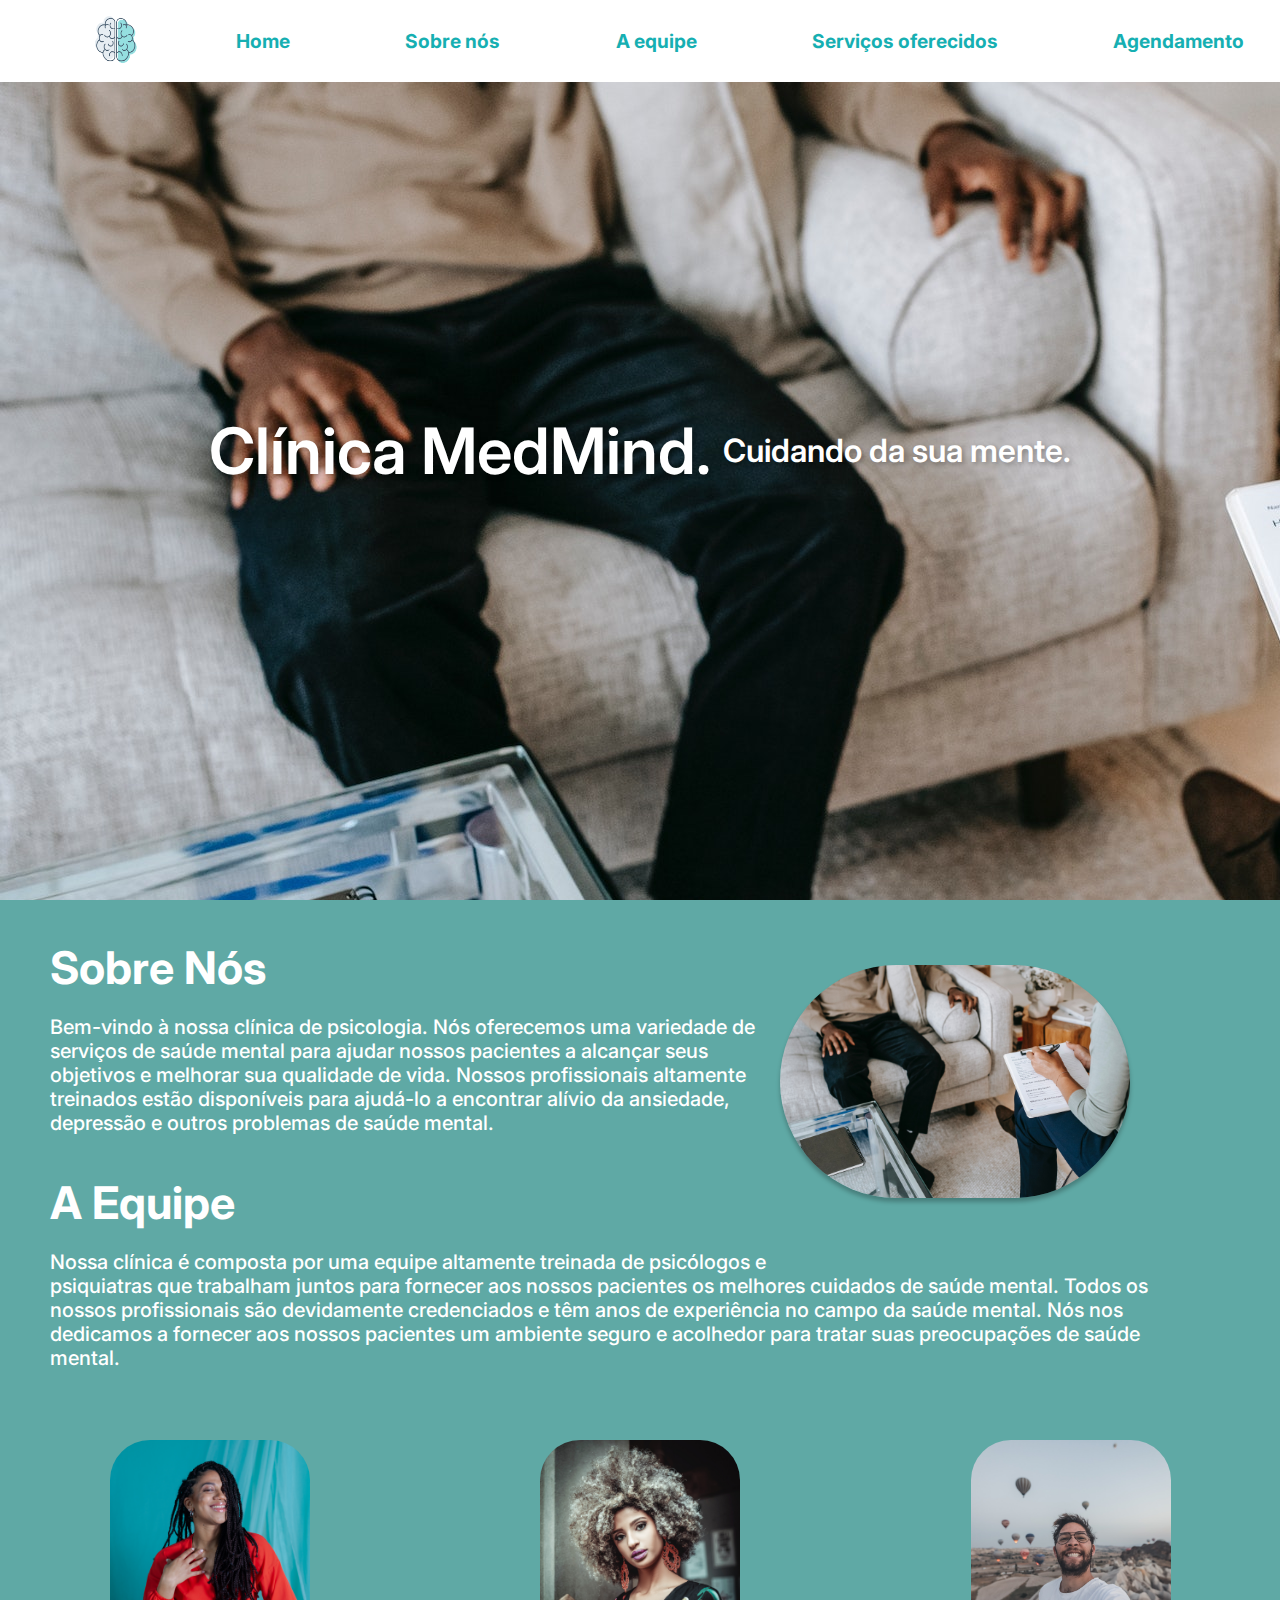
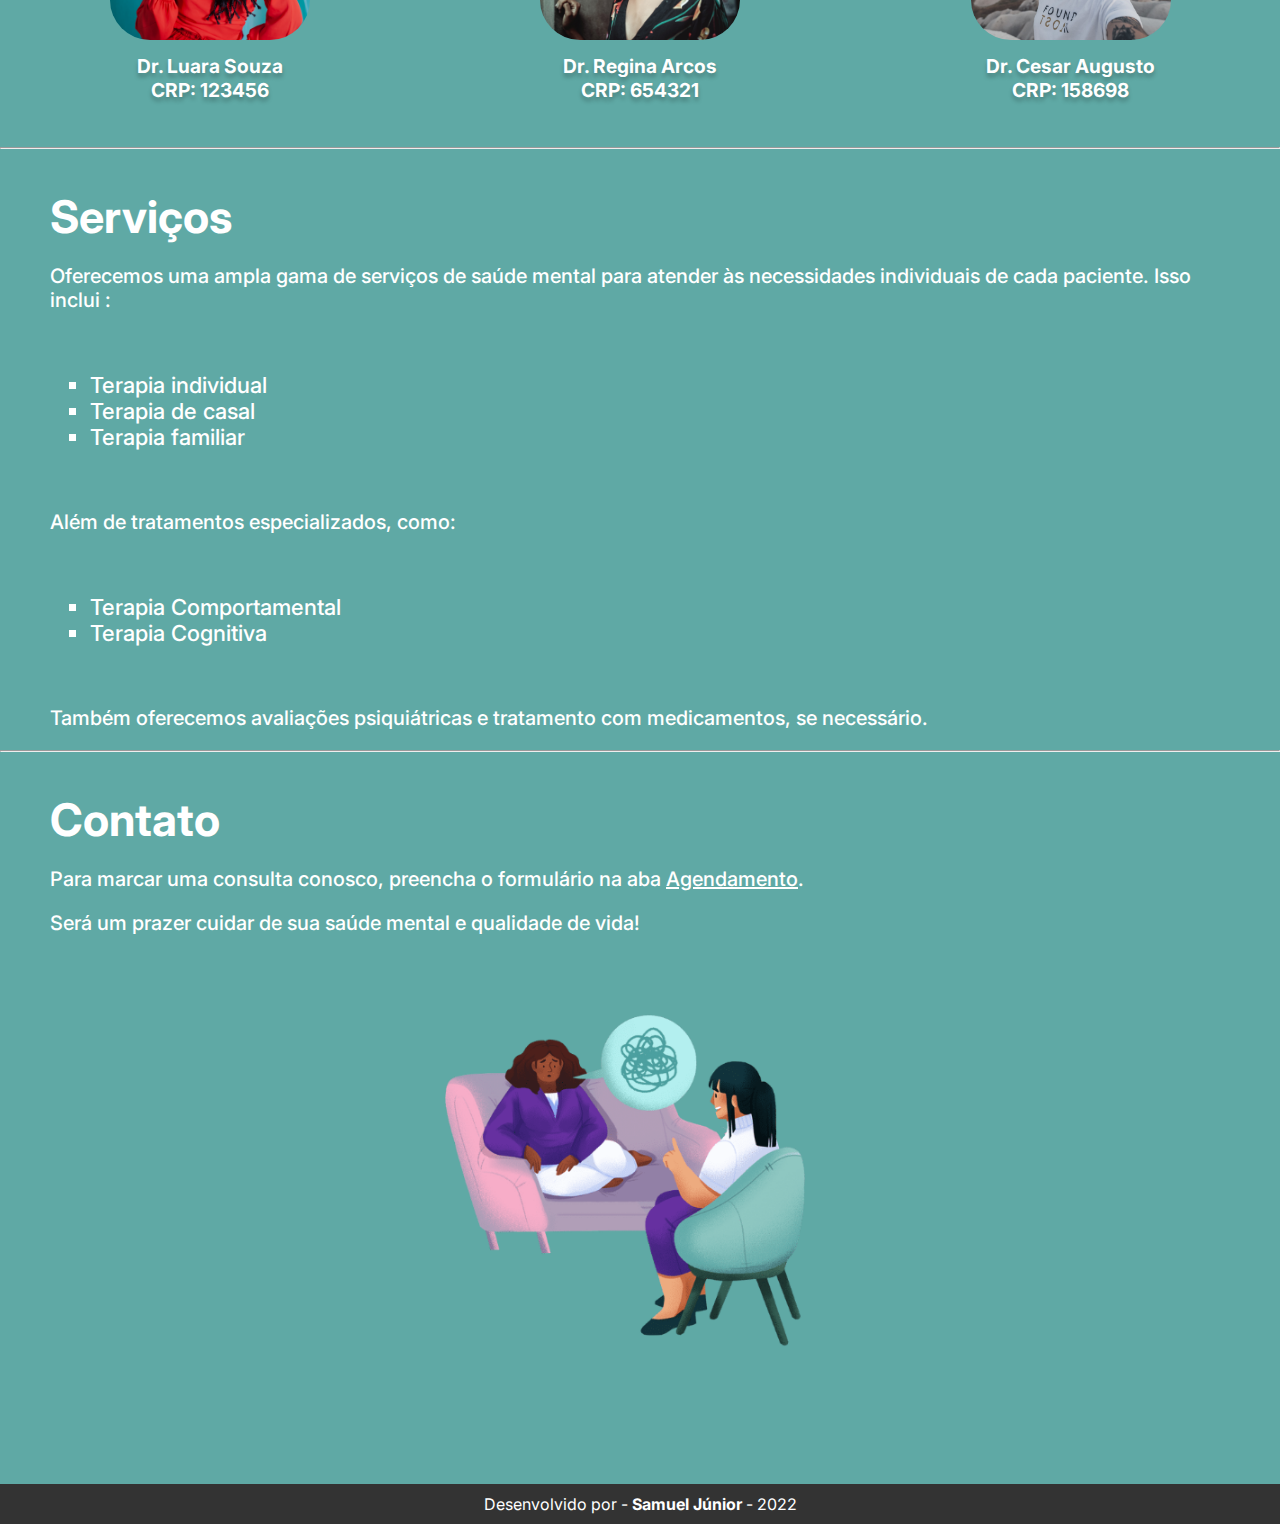
<file: index.html>
<!DOCTYPE html>
<html lang="pt">
<head>
    <meta charset="UTF-8">
    <meta http-equiv="X-UA-Compatible" content="IE=edge">
    <meta name="viewport" content="width=device-width, initial-scale=1.0">
    <title>Clínica MedMind</title>
	<link rel="icon" type="text/css" href="img/Logo.png">
    <link rel="stylesheet" href="style.css">
	
</head>
<body>
	<header>
		<nav class="navbar"> 
			<img src="img/Logo.png" alt="Logo da Clínica" class="logo">
            <a class="a-menu" href="index.html">Home</a>
            <a class="a-menu" href="#sobrenos">Sobre nós</a>
            <a class="a-menu" href=" #equipe">A equipe</a>
            <a class="a-menu" href=" #serviços">Serviços oferecidos</a>
            <a class="a-menu" href="agendamento.html">Agendamento</a>
		</nav>
	</header>


	<div class="nome-clinica">
		<h1 class="nome-clinica-texto">Clínica MedMind.</h1>
		<p id="texto2clinica">Cuidando da sua mente.</p>
	</div>

	<section id="sobrenos">



		<h2 class="titulo-secoes">Sobre Nós</h2>

		<img class="clinicaimagem" src="img/clinica.jpg" alt="Foto da clínica">

		<p class="text-margin">Bem-vindo à nossa clínica de psicologia. 
			Nós oferecemos uma variedade de serviços de saúde mental para ajudar nossos pacientes a alcançar seus objetivos e melhorar sua qualidade de vida. 
			Nossos profissionais altamente treinados estão disponíveis para ajudá-lo a encontrar alívio da ansiedade, 
			depressão e outros problemas de saúde mental.</p>

		</section>

		

	<section id="equipe">
		<h2 class="textoequipe">A Equipe</h2>
		<p class="text-margin">Nossa clínica é composta por uma equipe altamente treinada de psicólogos e psiquiatras que 
			trabalham juntos para fornecer aos nossos pacientes os melhores cuidados de saúde mental. 
			Todos os nossos profissionais são devidamente credenciados e têm anos de experiência no campo da saúde mental. 
			Nós nos dedicamos a fornecer aos nossos pacientes um ambiente seguro e acolhedor para tratar suas preocupações de saúde mental.</p>
		
			<div class="equipe-fotos">
		  <div>
			<img class="equipe-img" src="img/psicologa1.jpg" alt="professional1">
			<p class="info">Dr. Luara Souza<br>CRP: 123456</p>
		  </div>
		  <div>
			<img class="equipe-img" src="img/psicologa3.jpg" alt="professional2">
			<p class="info">Dr. Regina Arcos<br>CRP: 654321</p>
		  </div>
		  <div>
			<img class="equipe-img" src="img/psicologo2.jpg" alt="professional3">
			<p class="info">Dr. Cesar Augusto <br>CRP: 158698</p>
		  </div>
		</div>
	  </section>

	  <hr class="solid">

	  <section id="serviços">
		<h2 class="titulo-secoes">Serviços</h2>
		<p class="text-margin">Oferecemos uma ampla gama de serviços de saúde mental para atender às necessidades individuais de cada paciente. Isso inclui :</p>
		<ul class="lista-bullet"> 
			<li>Terapia individual</li>
			<li>Terapia de casal</li> 
			<li>Terapia familiar</li> 
		</ul>
		   <p class="text-margin">Além de tratamentos especializados, como:</p> 
		   <ul class="lista-bullet"> 
			<li>Terapia Comportamental</li>
			<li>Terapia Cognitiva</li> 
		</ul>
		   <p class="text-margin">Também oferecemos avaliações psiquiátricas e tratamento com medicamentos, se necessário.</p>
	  </section>

	  <hr class="solid">

	  <h1 class="titulo-secoes">Contato</h1>

	  <p class="text-margin">
		Para marcar uma consulta conosco, preencha o formulário na aba <a href="/agendamento.html">Agendamento</a>.</p> 
		
		<p class="text-margin">Será um prazer cuidar de sua saúde mental e qualidade de vida!</p>
	  

	  <img src="img/figura1.png" alt="" class="ilustracao1">

      <footer>
    <p>Desenvolvido por - <a href="https://www.instagram.com/eusxmuell">Samuel Júnior</a> - 2022
  </footer>
</body>
</html>
</file>
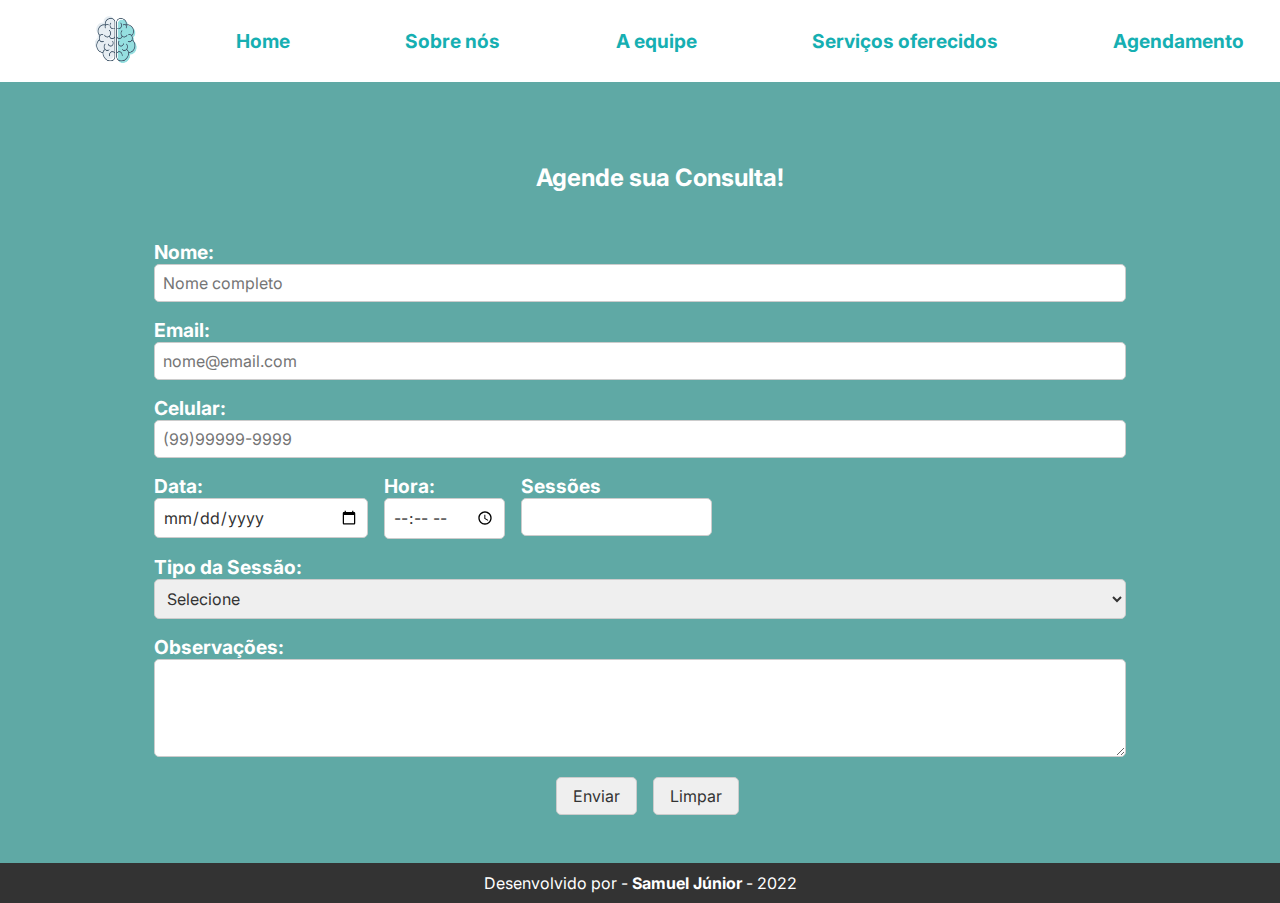
<file: agendamento.html>
<!DOCTYPE html>
<html lang="pt">
<head>
    <meta charset="UTF-8">
    <meta http-equiv="X-UA-Compatible" content="IE=edge">
    <meta name="viewport" content="width=device-width, initial-scale=1.0">
    <title>Clínica MedMind</title>
	<link rel="icon" type="text/css" href="img/Logo.png">
    <link rel="stylesheet" href="style.css">
</head>
<body>
   
	<header>
		<nav class="navbar"> 
			<img src="img/Logo.png" alt="Logo da Clínica" class="logo">
            <a class="a-menu" href="index.html">Home</a>
            <a class="a-menu" href="index.html #sobre_nos">Sobre nós</a>
            <a class="a-menu" href="index.html #equipe">A equipe</a>
            <a class="a-menu" href="index.html #serviços">Serviços oferecidos</a>
            <a class="a-menu" href="Formulario.html">Agendamento</a>
		</nav>
	</header>
	

        <section id="pag-agendamento">
            <h1>Clínica MedMind</h1><br>
            <p class="texto-agendamento"> Agende sua Consulta! </p>
        
            <form name="frm=AGENDAMENTOS" method="GET" action="">
                    <label for="Nome">Nome:</label>
                    <input type="text" name="nome" id="nome" size="50"  maxlength="100" placeholder="Nome completo" required/>
        
                    <label for="email">Email:</label>
                    <input type="email" name="email" id="email" placeholder="nome@email.com" size=""/>

                    <label for="Cel">Celular:</label>
                    <input type="tel" name="cel" id="cel" placeholder="(99)99999-9999" pattern="^\(?\d{2}\)\d{5}[-\s]\d{4}.*?$" size=""/>
                    
                    <div id="data-hora-qtd">
                    
                    <div>
                    <label for="data">Data:</label>
                    <input type="date" name="data" id="data"/>
                    </div>
                    <div>
                    <label for="">Hora:</label><br>
                    <input type="time" name="Hora" id="Hora"/>
                    </div>
                    <div>
                    <label for="">Sessões</label>
                    <input type="number" name="" id="" min="1" max="100" step="1"/>
                    </div>
                    </div>
                    
                    <label for="nivel">Tipo da Sessão:</label>
                    <select id="nivel" name="Terapia">
                        <option value="">Selecione</option>
                        <option value="Terapia Individual">Terapia Individual</option>
                        <option value="Terapia de Casal">Terapia de Casal</option>
                        <option value="Terapia Familiar">Terapia Familiar</option>
                        <option value="Terapia comportamental">Terapia Comportamental</option>
                        <option value="Terapia cognitiva">Terapia Cognitiva</option>
                    </select> 
                

        
                   <label for="msg">Observações:</label><br>
                   <textarea id="msg" name="msg" cols="45"rows="4"></textarea>
        
        
                    <div id="botoes-form">
                    <input type="submit"name="bt-enviar" value="Enviar"/>
                    <input type="reset" name="bt-limpar" value="Limpar"/>
                    </div>
            </form>
        
        </section>

        <footer>
            <p>Desenvolvido por - <a href="https://www.instagram.com/eusxmuell">Samuel Júnior</a> - 2022
          </footer>
</body>
</html>
</file>
<file: style.css>
@import url('https://fonts.googleapis.com/css2?family=Inter:wght@100;200;300;400;500;600;700;800;900&display=swap');

*{margin:0; 
  padding: 0;
  box-sizing: border-box;  
}
  

body{
    font-family: Inter, sans-serif;
    background-color:#5fa9a5;
    overflow-y: scroll;
    }

      

.navbar {
    display: flex;
    align-items: center;
    background-color: #fff;
    color: #fff;
    padding: 1em;
}


.navbar .logo {
    width: 50px;
    height: 50px;
    }

.navbar > * {
    margin-left: auto;
  }

/* Fixando a navbar na tela */
nav.navbar {
    position: fixed;
    top: 0;
    left: 0;
    width: 100%;
    z-index: 1;
}

/* Adicionando estilo às abas da navbar */
nav.navbar a {
    padding: 10px 20px;
    color: #333;
    text-decoration: none;
    font-size: 1.2em;
    transition: all 0,5s ease-in-out;
}
nav.navbar a:hover, nav.navbar a.active {
    background-color: #16AFB2;
    color: white;
    border-radius: 50px;
}

/* Adicionando um traço indicativo */
nav.navbar a.active::before {
    content: "";
    position: absolute;
    bottom: 0;
    left: 0;
    width: 100%;
    height: 2px;
    background-color: white;
    
}

.a-menu:link, .a-menu:visited{
    color: #16AFB2;
}
.a-menu:hover, .a-menu:active{
    color: #000;
}

.a-menu{
    font-size: 18px;
    font-weight: bold;
    color: #333;
}

.conteudo{
    display: flex;
    justify-content: flex-start;
}



.nome-clinica {
    width: 100%;
    height: 100vh;
    background-color: rgba(255, 255, 255, 0.5);
    display: flex;
    justify-content: center;
    align-items: center;
    background-image: url(img/clinica.jpg);

}
    
.nome-clinica-texto {
    font-family: 'Inter', sans-serif;
    font-size: 4em;
    font-weight: 600;
    text-shadow: 2px 2px 5px rgba(0, 0, 0, 0.3);
    text-align: center;
    color: white;
}

#texto2clinica{
    font-family: 'Inter', sans-serif;
    font-size: 2em;
    font-weight: 600;
    text-shadow: 2px 2px 5px rgba(0, 0, 0, 0.3);
    color: white;
    margin-left: 1%;
}


/* Estilizando as fotos da equipe */
.equipe-fotos {
    display: flex;
    flex-wrap: wrap;
    justify-content: space-between;
    padding: 25px;
}

.equipe-fotos div {
    width: 30%;
    text-align: center;
    margin-bottom: 20px;
    
}

img.equipe-img {
    max-width: 200px; /* ou outro tamanho desejado */
    max-height: 200px; /* ou outro tamanho desejado */
    border-radius: 40px;
    margin-top: 25px;
}

img.clinicaimagem{
width: 350px;
display: flex;
float: right;
margin-right: 150px;
margin-top: -50px;

margin-bottom: 75px;
justify-content: center;
border-radius: 150px;
align-items: center;
box-shadow:  0px 4px 4px rgba(0.25, 0, 0, 0.25);
}

.info {
    margin-top: 10px;
    font-size: 1.2em;
    color: white;
    font-weight: 700;
    text-shadow:  0px 4px 4px rgba(0, 0, 0, 0.25);
}




.titulo-secoes{
    color: #fff;
    font-size: 45px;
    margin-top: 40px;
    margin-right: 10px;
    margin-bottom: 20px;
    margin-left: 50px;
}

.text-margin {
    margin-top: 20px;
    margin-right: 70px;
    margin-bottom: 20px;
    margin-left: 50px;
    font-size: 20px;
    justify-content: center;
    font-weight: 500;
    color: white;

}

.text-margin a{
    color: white;
}

.textoequipe{
    color: #fff;
    font-size: 45px;
    margin-top: 40px;
    margin-right: 10px;
    margin-bottom: 20px;
    margin-left: 50px;
}

ul{ padding: 40px;

}
li{ color: #000;
    list-style-type: square
    
}

#serviços{
    color: #000;
    
}
.serviços{
    padding: 50px;
    color: rgb(255, 255, 255);
}
.lista-bullet{
    margin-top: 20px;
    margin-right: 10px;
    margin-bottom: 20px;
    margin-left: 50px;
    font-size: 22px;
    justify-content: center;
    font-weight: 500;
}

.lista-bullet li{
    color: #fff;
}

.ilustracao1{
    width: 450px;
margin-left: 400px;
margin-bottom: 75px;
justify-content: center;
border-radius: 50px;
align-items: center;

}

/* Formulario*/

.texto-agendamento{
    color: #fff;
    font-size: 45px;
    margin-top: 40px;
    margin-right: 10px;
    margin-bottom: 20px;
    margin-left: 50px;
    font-weight: 700;
}

form label{
    font-family: Inter, sans-serif;
    font-size: 14px;
    font-weight: 700;
    color: rgb(255, 255, 255);
}

form input, form select, form textarea {
    border-radius: 5px;
    border: 1px solid #ccc;
    padding: 0.5em;
    margin-bottom: 1em;
    font-family: Inter, sans-serif;
    font-size: 16px;
    font-weight: 400;
    color: #333;
}

form input:focus, form select:focus, form textarea:focus {
    border: 1px solid #5fa9a5;
    outline: none;
}


#pag-agendamento{
    display: flex;
    flex-direction: column;
    align-items: center;
    padding: 2em;
}

#pag-agendamento h1 {
    font-size: 2em;
    margin-bottom: 1em;
}

#pag-agendamento p{
    font-size: 1.5em;
    margin-bottom: 2em;
	
}

#pag-agendamento form {
    width: 80%;
}

#pag-agendamento label {
    font-size: 1.2em;
    margin-bottom: 0.5em;
}

#pag-agendamento input[type="text"],
#pag-agendamento input[type="email"],
#pag-agendamento input[type="tel"],
#pag-agendamento input[type="date"],
#pag-agendamento input[type="time"],
#pag-agendamento input[type="number"],
#pag-agendamento select {
    width: 100%;
    padding: 0.5em;
    margin-bottom: 1em;
}

#pag-agendamento #data-hora-qtd{
    display: flex;
}

#pag-agendamento #data-hora-qtd div {
    margin-right: 1em;
    }

#pag-agendamento textarea {
    width: 100%;
    padding: 0.5em;
    margin-bottom: 1em;
    }

#pag-agendamento #botoes-form {
    display: flex;
    justify-content: center;
    }

#pag-agendamento #botoes-form input[type="submit"],
#pag-agendamento #botoes-form input[type="reset"] {
    padding: 0.5em 1em;
    margin-left: 1em;
    }

      /* CSS for footer */
      footer {
        background-color: #333;
        color: #fff;
        text-align: center;
        padding: 10px;
        font-family: Inter, sans-serif;
      }
  
      footer a {
        color: #fff;
        text-decoration: none;
        margin: 0 0px;
        font-family: Inter, sans-serif;
        font-weight: 700;
      }

/* Mobile */
</file>
